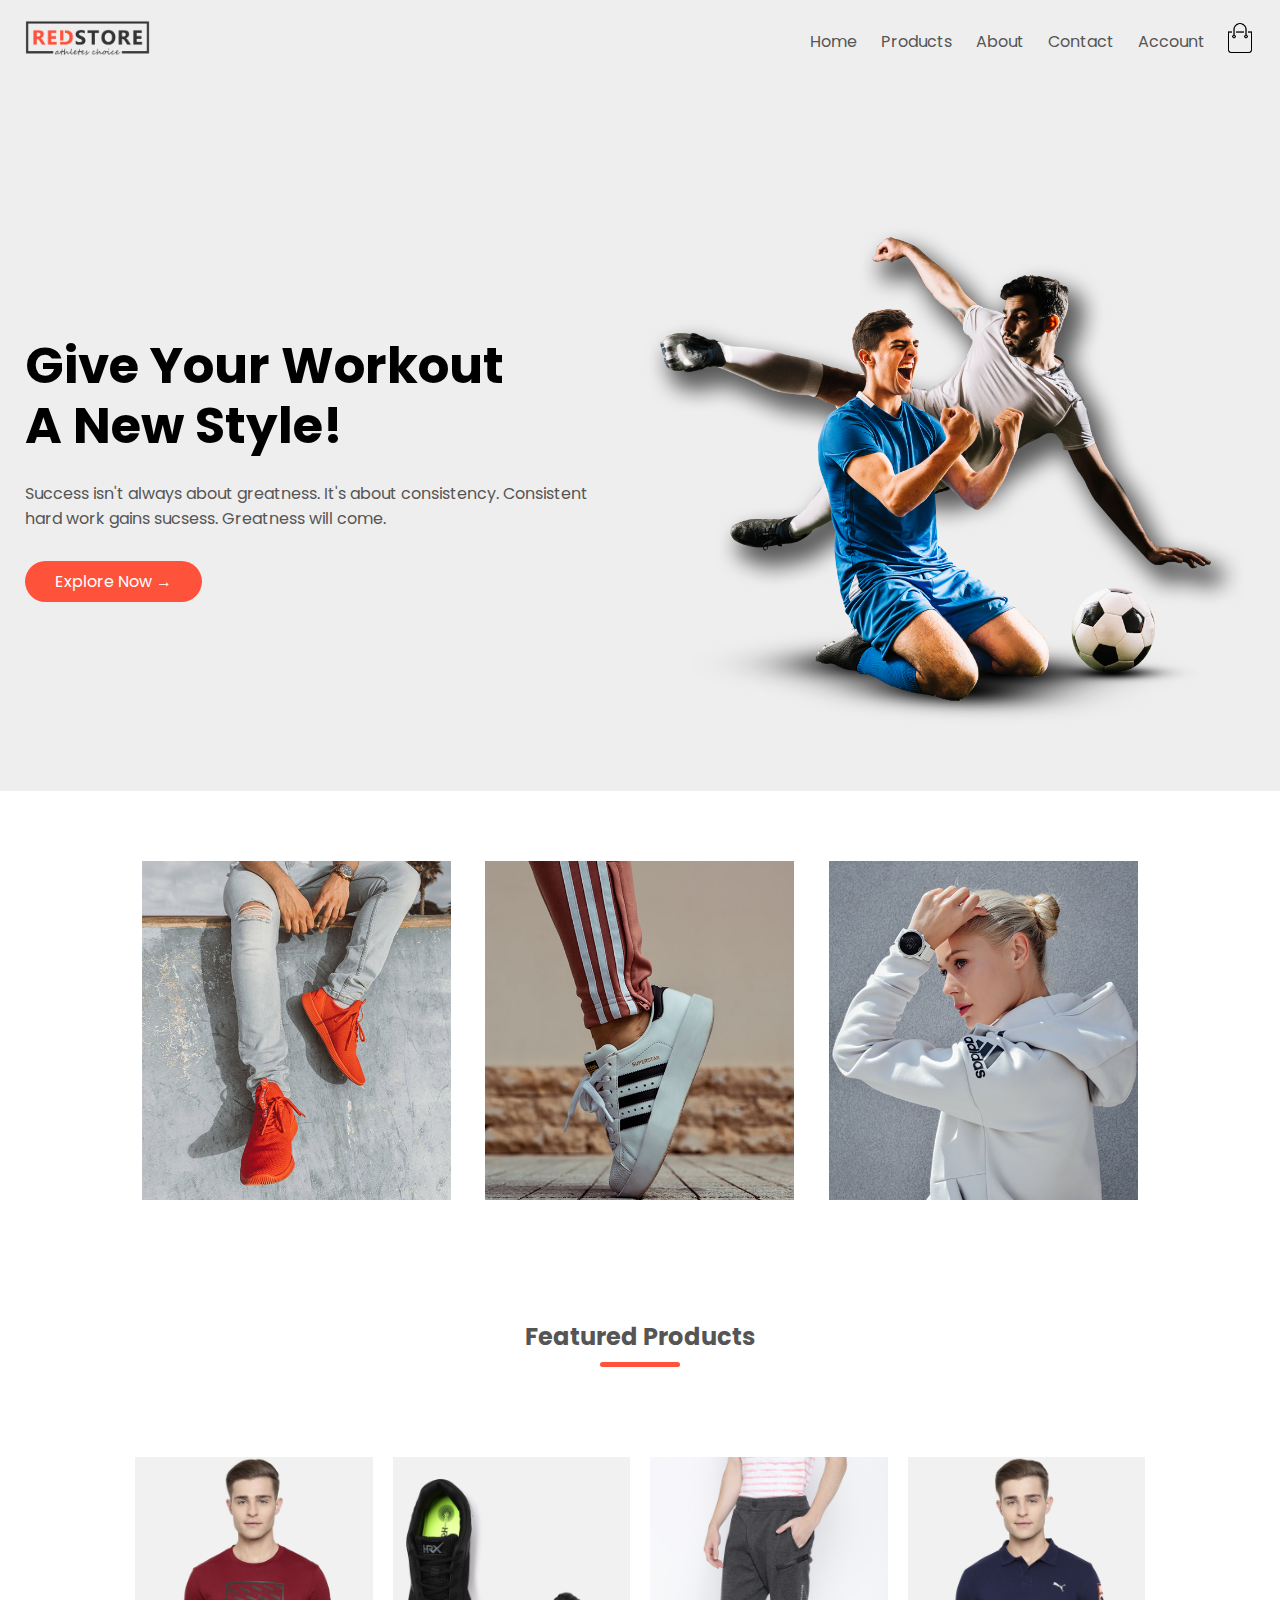
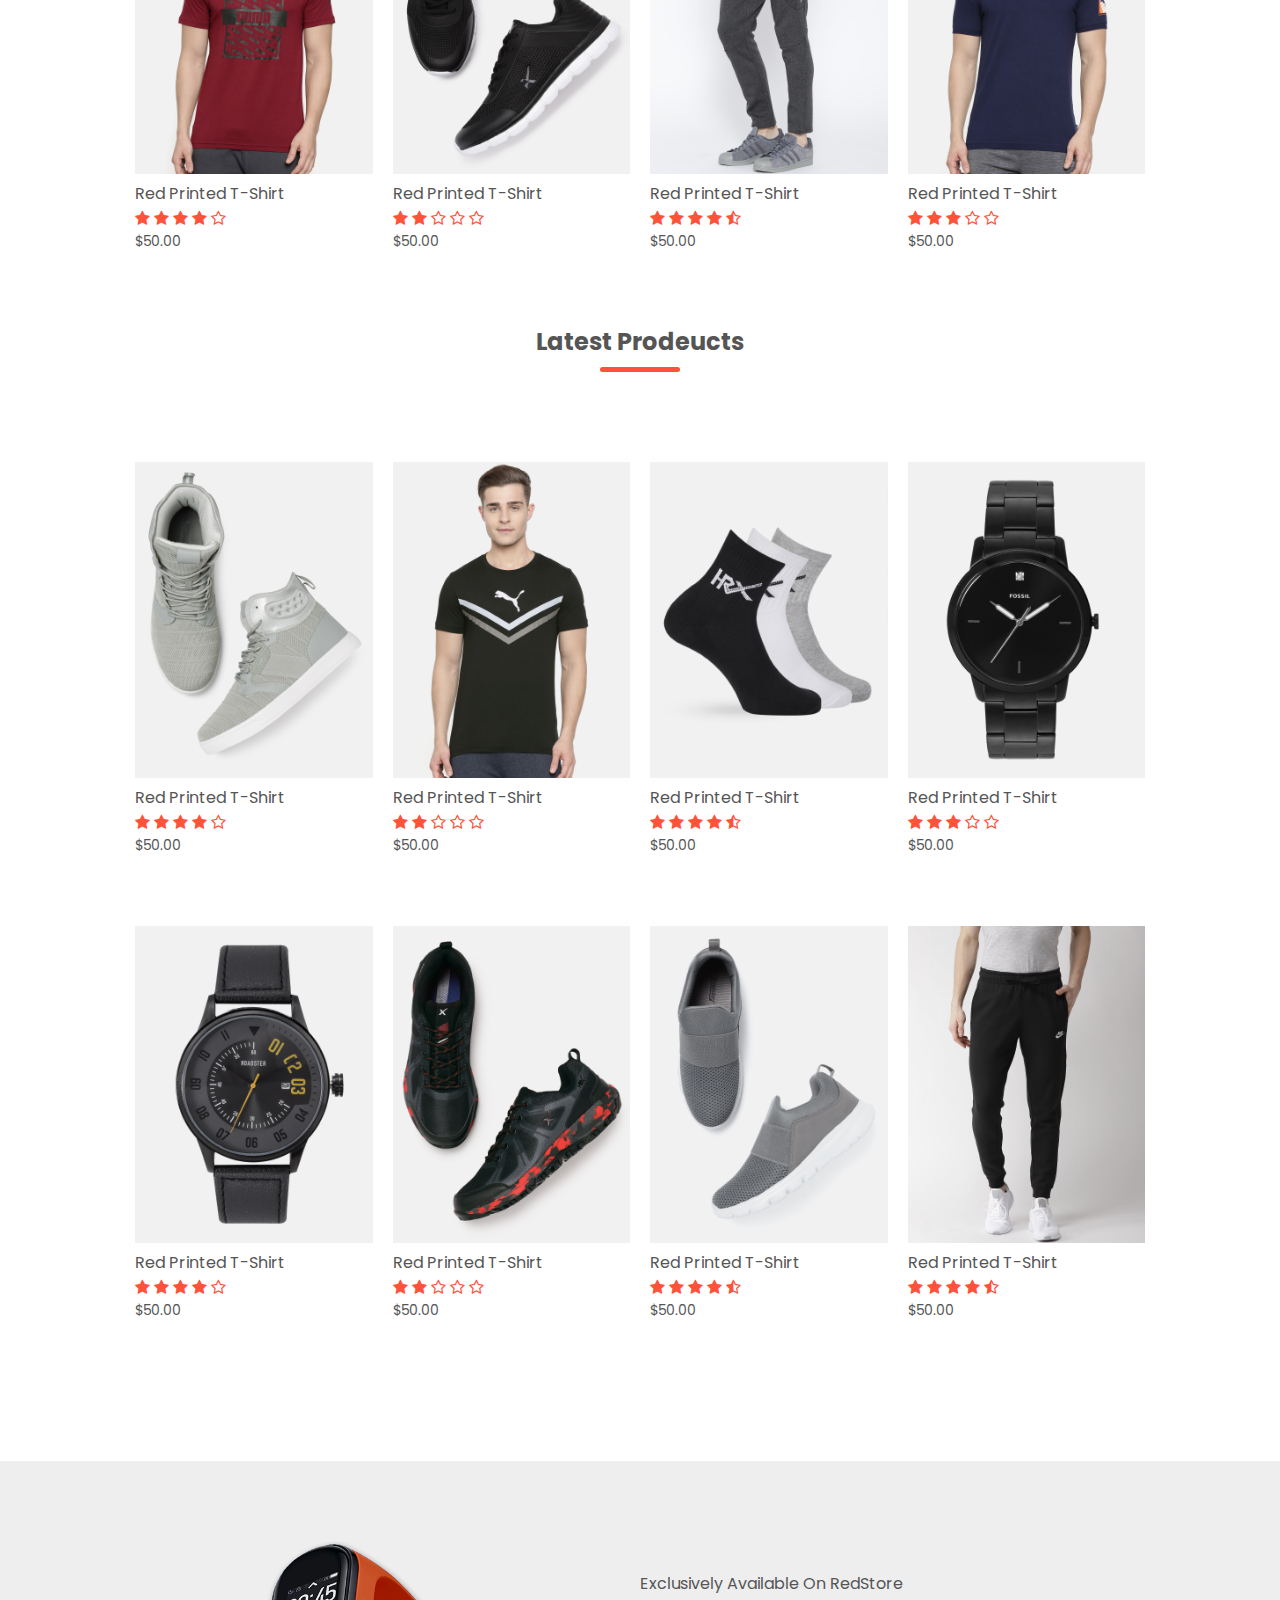
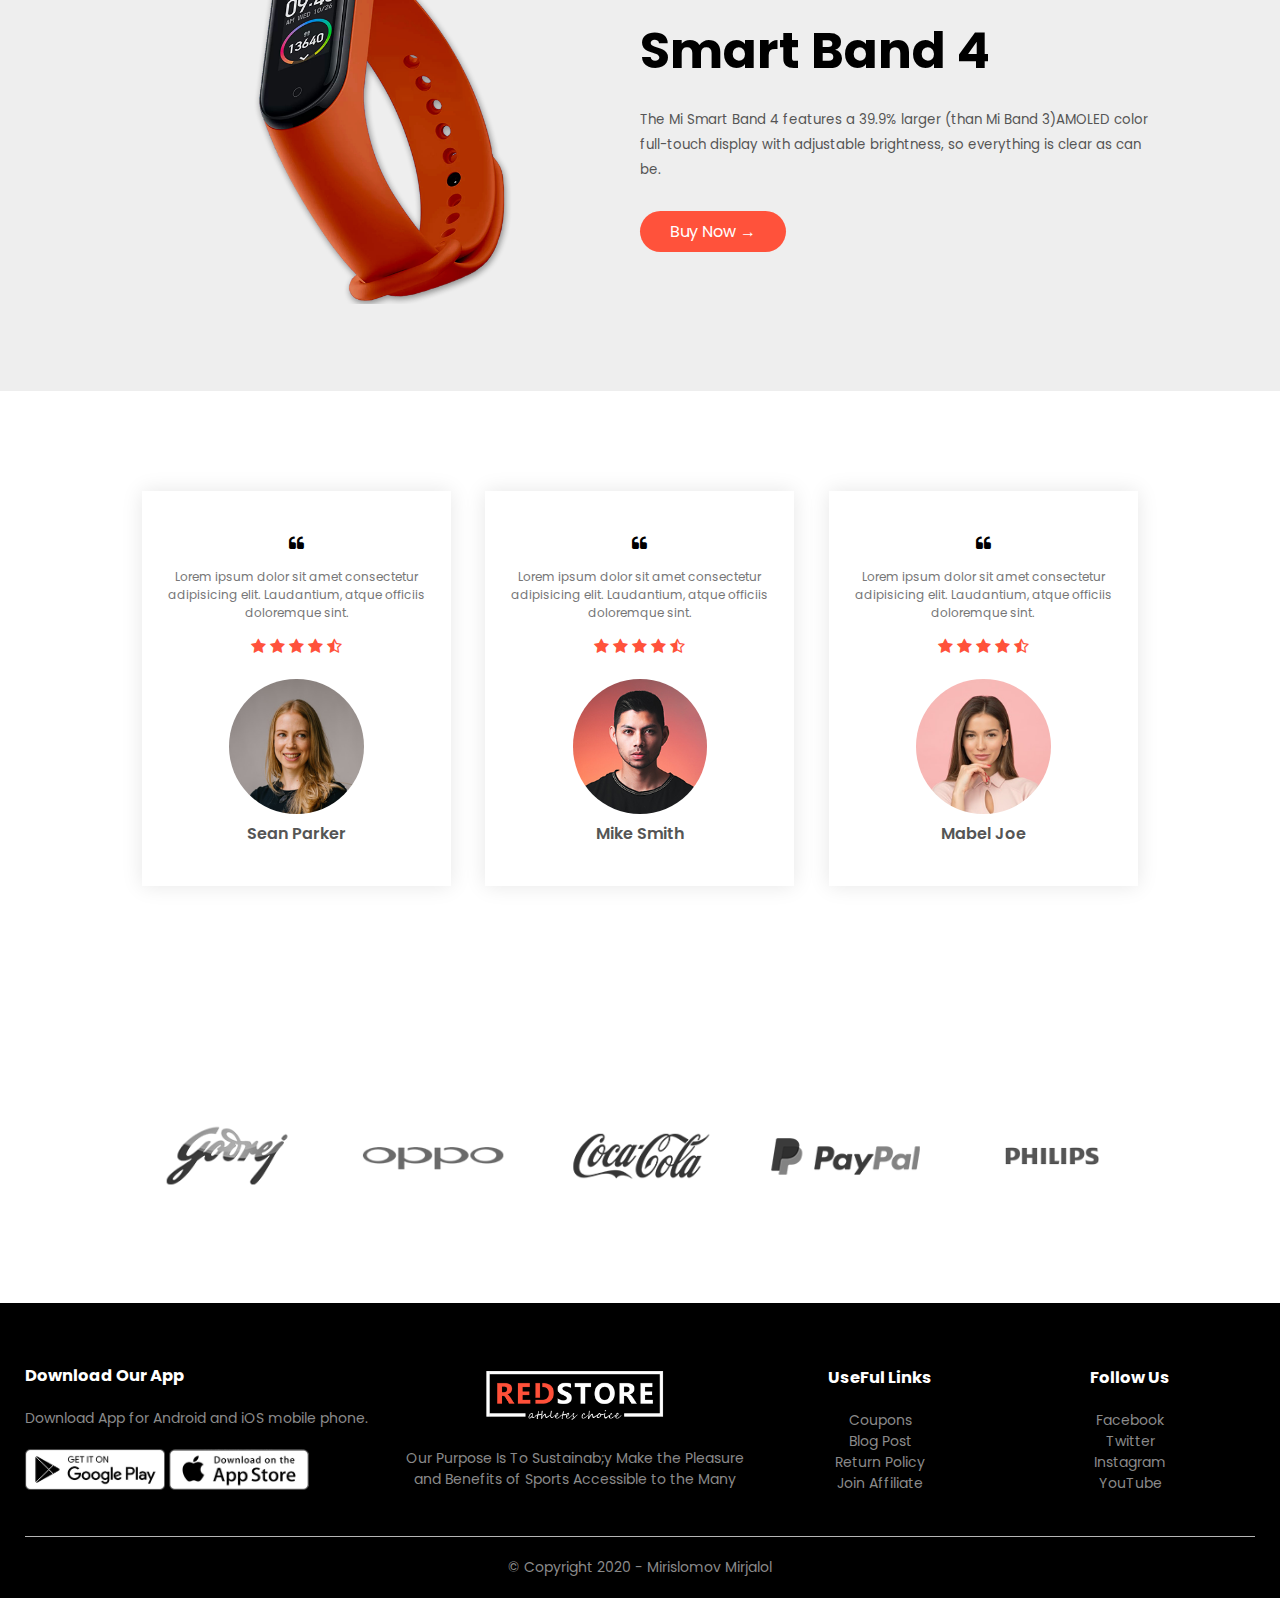
<file: index.html>
<!DOCTYPE html>
<html lang="en">
<head>
    <meta charset="UTF-8">
    <meta name="viewport" content="width=device-width, initial-scale=1.0">
    <title>Redstore | Online shop</title>
    <link href="https://fonts.googleapis.com/css2?family=Poppins:wght@300;400;500;600;700&display=swap" rel="stylesheet">
    <link rel="stylesheet" href="https://stackpath.bootstrapcdn.com/font-awesome/4.7.0/css/font-awesome.min.css">
    <link rel="stylesheet" href="style.css">
</head>
<body>

  <div class="header">
    <div class="container">
        <div class="navbar">
            <div class="logo">
                <a href="./index.html"><img src="./images/logo.png" width="125px"></a>
            </div>
            <nav>
                <ul id="MenuItems">
                    <li><a href="./index.html">Home</a></li>
                    <li><a href="./product.html">Products</a></li>
                    <li><a href="#">About</a></li>
                    <li><a href="#">Contact</a></li>
                    <li><a href="./account.html">Account</a></li>
                </ul>
            </nav>
            <a href="./ cart.html"><img src="./images/cart.png" width="30px" height="30px" alt="" srcset=""></a>
            <img src="./images/menu.png" class="menu-icon" onclick="menutoggle()">
        </div>
        <div class="row">
            <div class="col-2">
                <h1>Give Your Workout <br> A New Style!</h1>
                <p>Success isn't always about greatness. It's about consistency. Consistent <br> hard work gains sucsess.
                    Greatness will come.</p>
                <a href="#" class="btn">Explore Now &#8594;</a>
            </div>
            <div class="col-2">
                <img src="./images/image1.png" alt="" srcset="">
            </div>
        </div>
    </div>
  </div>

 <!-- featured categories -->

  <div class="categories">
      <div class="small-container">
         <div class="row">
          <div class="col-3">
              <img src="./images/category-1.jpg" alt="" srcset="">
          </div>
          <div class="col-3">
              <img src="./images/category-2.jpg" alt="" srcset="">
              </div>
          <div class="col-3">
              <img src="./images/category-3.jpg" alt="" srcset="">
        </div>
      </div>
  </div>      
      </div>
 <!-- featured products -->
    <div class="small-container">
        <h2 class="title">Featured Products</h2>
        <div class="row">
            <div class="col-4">
                <img src="./images/product-1.jpg" alt="" srcset="">
                <h4>Red Printed T-Shirt</h4>
                <div class="rating">
                    <i class="fa fa-star"></i>
                    <i class="fa fa-star"></i>
                    <i class="fa fa-star"></i>
                    <i class="fa fa-star"></i>
                    <i class="fa fa-star-o"></i>
                </div>
                <p>$50.00</p>
            </div>
            <div class="col-4">
                <img src="./images/product-2.jpg" alt="" srcset="">
                <h4>Red Printed T-Shirt</h4>
                <div class="rating">
                    <i class="fa fa-star"></i>
                    <i class="fa fa-star"></i>
                    <i class="fa fa-star-o"></i>
                    <i class="fa fa-star-o"></i>
                    <i class="fa fa-star-o"></i>
                </div>
                <p>$50.00</p>
            </div>
            <div class="col-4">
                <img src="./images/product-3.jpg" alt="" srcset="">
                <h4>Red Printed T-Shirt</h4>
                <div class="rating">
                    <i class="fa fa-star"></i>
                    <i class="fa fa-star"></i>
                    <i class="fa fa-star"></i>
                    <i class="fa fa-star"></i>
                    <i class="fa fa-star-half-o"></i>
                </div>
                <p>$50.00</p>
            </div>
            <div class="col-4">
                <img src="./images/product-4.jpg" alt="" srcset="">
                <h4>Red Printed T-Shirt</h4>
                <div class="rating">
                    <i class="fa fa-star"></i>
                    <i class="fa fa-star"></i>
                    <i class="fa fa-star"></i>
                    <i class="fa fa-star-o"></i>
                    <i class="fa fa-star-o"></i>
                </div>
                <p>$50.00</p>
            </div>
        </div>
        <h2 class="title">Latest Prodeucts</h2>
        <div class="row">
            <div class="col-4">
                <img src="./images/product-5.jpg" alt="" srcset="">
                <h4>Red Printed T-Shirt</h4>
                <div class="rating">
                    <i class="fa fa-star"></i>
                    <i class="fa fa-star"></i>
                    <i class="fa fa-star"></i>
                    <i class="fa fa-star"></i>
                    <i class="fa fa-star-o"></i>
                </div>
                <p>$50.00</p>
            </div>
            <div class="col-4">
                <img src="./images/product-6.jpg" alt="" srcset="">
                <h4>Red Printed T-Shirt</h4>
                <div class="rating">
                    <i class="fa fa-star"></i>
                    <i class="fa fa-star"></i>
                    <i class="fa fa-star-o"></i>
                    <i class="fa fa-star-o"></i>
                    <i class="fa fa-star-o"></i>
                </div>
                <p>$50.00</p>
            </div>
            <div class="col-4">
                <img src="./images/product-7.jpg" alt="" srcset="">
                <h4>Red Printed T-Shirt</h4>
                <div class="rating">
                    <i class="fa fa-star"></i>
                    <i class="fa fa-star"></i>
                    <i class="fa fa-star"></i>
                    <i class="fa fa-star"></i>
                    <i class="fa fa-star-half-o"></i>
                </div>
                <p>$50.00</p>
            </div>
            <div class="col-4">
                <img src="./images/product-8.jpg" alt="" srcset="">
                <h4>Red Printed T-Shirt</h4>
                <div class="rating">
                    <i class="fa fa-star"></i>
                    <i class="fa fa-star"></i>
                    <i class="fa fa-star"></i>
                    <i class="fa fa-star-o"></i>
                    <i class="fa fa-star-o"></i>
                </div>
                <p>$50.00</p>
            </div>
        </div>
        <div class="row">
            <div class="col-4">
                <img src="./images/product-9.jpg" alt="" srcset="">
                <h4>Red Printed T-Shirt</h4>
                <div class="rating">
                    <i class="fa fa-star"></i>
                    <i class="fa fa-star"></i>
                    <i class="fa fa-star"></i>
                    <i class="fa fa-star"></i>
                    <i class="fa fa-star-o"></i>
                </div>
                <p>$50.00</p>
            </div>
            <div class="col-4">
                <img src="./images/product-10.jpg" alt="" srcset="">
                <h4>Red Printed T-Shirt</h4>
                <div class="rating">
                    <i class="fa fa-star"></i>
                    <i class="fa fa-star"></i>
                    <i class="fa fa-star-o"></i>
                    <i class="fa fa-star-o"></i>
                    <i class="fa fa-star-o"></i>
                </div>
                <p>$50.00</p>
            </div>
            <div class="col-4">
                <img src="./images/product-11.jpg" alt="" srcset="">
                <h4>Red Printed T-Shirt</h4>
                <div class="rating">
                    <i class="fa fa-star"></i>
                    <i class="fa fa-star"></i>
                    <i class="fa fa-star"></i>
                    <i class="fa fa-star"></i>
                    <i class="fa fa-star-half-o"></i>
                </div>
                <p>$50.00</p>
            </div>
            <div class="col-4">
                <img src="./images/product-12.jpg" alt="" srcset="">
                <h4>Red Printed T-Shirt</h4>
                <div class="rating">
                    <i class="fa fa-star"></i>
                    <i class="fa fa-star"></i>
                    <i class="fa fa-star"></i>
                    <i class="fa fa-star"></i>
                    <i class="fa fa-star-half-o"></i>
                </div>
                <p>$50.00</p>
            </div>
        </div>
    </div>
    <!-- offer -->
    <div class="offer">
        <div class="small-container">
            <div class="row">
                <div class="col-2">
                   <img class="offer-img" src="./images/exclusive.png" alt="" srcset=""> 
                </div>
                <div class="col-2">
                    <p>Exclusively Available On RedStore</p>
                    <h1>Smart Band 4</h1>
                    <small>
                        The Mi Smart Band 4 features a 39.9% larger (than Mi Band 3)AMOLED color full-touch display with adjustable brightness, so everything is clear as can be.
                    </small>
                    <br>
                    <a class="btn" href="#">Buy Now &#8594;</a>
                </div>
            </div>
        </div>
    </div>

    <!-- testimonial -->

    <div class="testimonial">
        <div class="small-container">
            <div class="row">
                <div class="col-3">
                    <i class="fa fa-quote-left"></i>
                    <p>Lorem ipsum dolor sit amet consectetur adipisicing elit. Laudantium,  atque officiis doloremque sint.</p>
                    <div class="rating">
                        <i class="fa fa-star"></i>
                        <i class="fa fa-star"></i>
                        <i class="fa fa-star"></i>
                        <i class="fa fa-star"></i>
                        <i class="fa fa-star-half-o"></i>
                    </div>
                    <img src="./images/user-1.png" alt="" srcset="">
                    <h3>Sean Parker</h3>
                </div>
                <div class="col-3">
                    <i class="fa fa-quote-left"></i>
                    <p>Lorem ipsum dolor sit amet consectetur adipisicing elit. Laudantium,  atque officiis doloremque sint.</p>
                    <div class="rating">
                        <i class="fa fa-star"></i>
                        <i class="fa fa-star"></i>
                        <i class="fa fa-star"></i>
                        <i class="fa fa-star"></i>
                        <i class="fa fa-star-half-o"></i>
                    </div>
                    <img src="./images/user-2.png" alt="" srcset="">
                    <h3>Mike Smith</h3>
                </div>
                <div class="col-3">
                    <i class="fa fa-quote-left"></i>
                    <p>Lorem ipsum dolor sit amet consectetur adipisicing elit. Laudantium,  atque officiis doloremque sint.</p>
                    <div class="rating">
                        <i class="fa fa-star"></i>
                        <i class="fa fa-star"></i>
                        <i class="fa fa-star"></i>
                        <i class="fa fa-star"></i>
                        <i class="fa fa-star-half-o"></i>
                    </div>
                    <img src="./images/user-3.png" alt="" srcset="">
                    <h3>Mabel Joe</h3>
                </div>
            </div>
        </div>
    </div>

    <!-- brands -->

    <div class="brands">
        <div class="small-container">
            <div class="row">
                <div class="col-5">
                    <img src="./images/logo-godrej.png">
                </div>
                <div class="col-5">
                    <img src="./images/logo-oppo.png">
                </div>
                <div class="col-5">
                    <img src="./images/logo-coca-cola.png">
                </div>
                <div class="col-5">
                    <img src="./images/logo-paypal.png">
                </div>
                <div class="col-5">
                    <img src="./images/logo-philips.png">
                </div>
            </div>
        </div>
    </div>

    <!-- footer -->

    <div class="footer">
        <div class="container">
            <div class="row">
                <div class="footer-col-1">
                    <h3>Download Our App</h3>
                    <p>Download App for Android and iOS mobile phone.</p>
                    <div class="app-logo">
                        <img src="./images/play-store.png" alt="" srcset="">
                        <img src="./images/app-store.png" alt="" srcset="">
                    </div>
                </div>
                <div class="footer-col-2">
                    <img src="./images/logo-white.png" alt="" srcset="">
                    <p>Our Purpose Is To Sustainab;y Make the Pleasure and Benefits of Sports Accessible to the Many</p>
                </div>
                <div class="footer-col-3">
                    <h3>UseFul Links</h3>
                    <ul>
                        <li>Coupons</li>
                        <li>Blog Post</li>
                        <li>Return Policy</li>
                        <li>Join Affiliate</li>
                    </ul>
                </div>
                <div class="footer-col-4">
                    <h3>Follow Us</h3>
                    <ul>
                        <li>Facebook</li>
                        <li>Twitter</li>
                        <li>Instagram</li>
                        <li>YouTube</li>
                    </ul>
                </div>
            </div>
            <hr> 
            <p class="copyright">© Copyright 2020 - Mirislomov Mirjalol</p>
        </div>
    </div>





    
    <script src="script.js" type="text/javascript"></script>
</body>
</html>
</file>
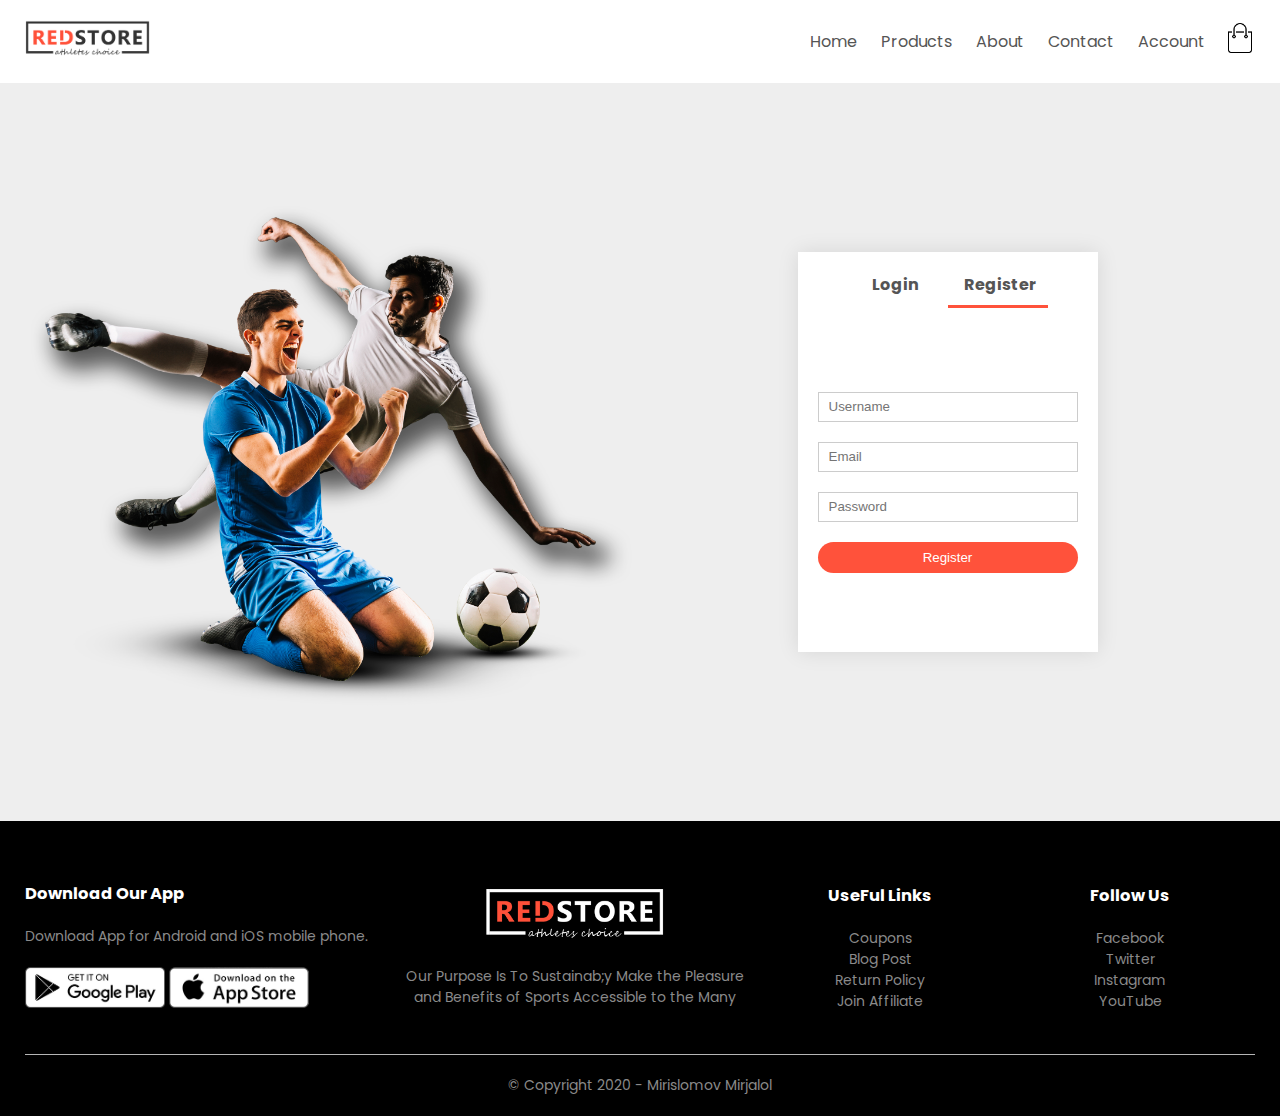
<file: account.html>
<!DOCTYPE html>
<html lang="en">

<head>
    <meta charset="UTF-8">
    <meta name="viewport" content="width=device-width, initial-scale=1.0">
    <title>Acoount | RedStore</title>
    <link href="https://fonts.googleapis.com/css2?family=Poppins:wght@300;400;500;600;700&display=swap"
        rel="stylesheet">
    <link rel="stylesheet" href="https://stackpath.bootstrapcdn.com/font-awesome/4.7.0/css/font-awesome.min.css">
    <link rel="stylesheet" href="style.css">
</head>

<body>


    <div class="container">
        <div class="navbar">
            <div class="logo">
                <a href="./index.html"><img src="./images/logo.png" width="125px"></a>
            </div>
            <nav>
                <ul id="MenuItems">
                    <li><a href="./index.html">Home</a></li>
                    <li><a href="./product.html">Products</a></li>
                    <li><a href="#">About</a></li>
                    <li><a href="#">Contact</a></li>
                    <li><a href="./account.html">Account</a></li>
                </ul>
            </nav>
            <a href="./ cart.html"><img src="./images/cart.png" width="30px" height="30px" alt="" srcset=""></a>
            <img src="./images/menu.png" class="menu-icon" onclick="menutoggle()">
        </div>
    </div>


    <!-- account-page -->


    <div class="account-page">
        <div class="container">
            <div class="row">
                <div class="col-2">
                    <img src="./images/image1.png" width="100%" alt="" srcset="">
                </div>
                <div class="col-2">
                    <div class="form-container">
                        <div class="dorm-btn">
                            <span onclick="login()">Login</span>
                            <span onclick="register()">Register</span>
                            <hr id="Indicator">
                        </div>
                        <form id="LoginForm" action="">
                            <input type="text" placeholder="Username">
                            <input type="password" placeholder="Password">
                            <button type="submit" class="btn">Login</button>
                            <a href="">Forgot password</a>
                        </form>
                        <form id="RegForm" action="">
                            <input type="text" placeholder="Username">
                            <input type="email" placeholder="Email">
                            <input type="password" placeholder="Password">
                            <button type="submit" class="btn">Register</button>
                        </form>
                    </div>
                </div>
            </div>
        </div>
    </div>


    <!-- footer -->

    <div class="footer">
        <div class="container">
            <div class="row">
                <div class="footer-col-1">
                    <h3>Download Our App</h3>
                    <p>Download App for Android and iOS mobile phone.</p>
                    <div class="app-logo">
                        <img src="./images/play-store.png" alt="" srcset="">
                        <img src="./images/app-store.png" alt="" srcset="">
                    </div>
                </div>
                <div class="footer-col-2">
                    <img src="./images/logo-white.png" alt="" srcset="">
                    <p>Our Purpose Is To Sustainab;y Make the Pleasure and Benefits of Sports Accessible to the Many</p>
                </div>
                <div class="footer-col-3">
                    <h3>UseFul Links</h3>
                    <ul>
                        <li>Coupons</li>
                        <li>Blog Post</li>
                        <li>Return Policy</li>
                        <li>Join Affiliate</li>
                    </ul>
                </div>
                <div class="footer-col-4">
                    <h3>Follow Us</h3>
                    <ul>
                        <li>Facebook</li>
                        <li>Twitter</li>
                        <li>Instagram</li>
                        <li>YouTube</li>
                    </ul>
                </div>
            </div>
            <hr>
            <p class="copyright">© Copyright 2020 - Mirislomov Mirjalol</p>
        </div>
    </div>


    <script src="script.js" type="text/javascript"></script>
</body>

</html>
</file>
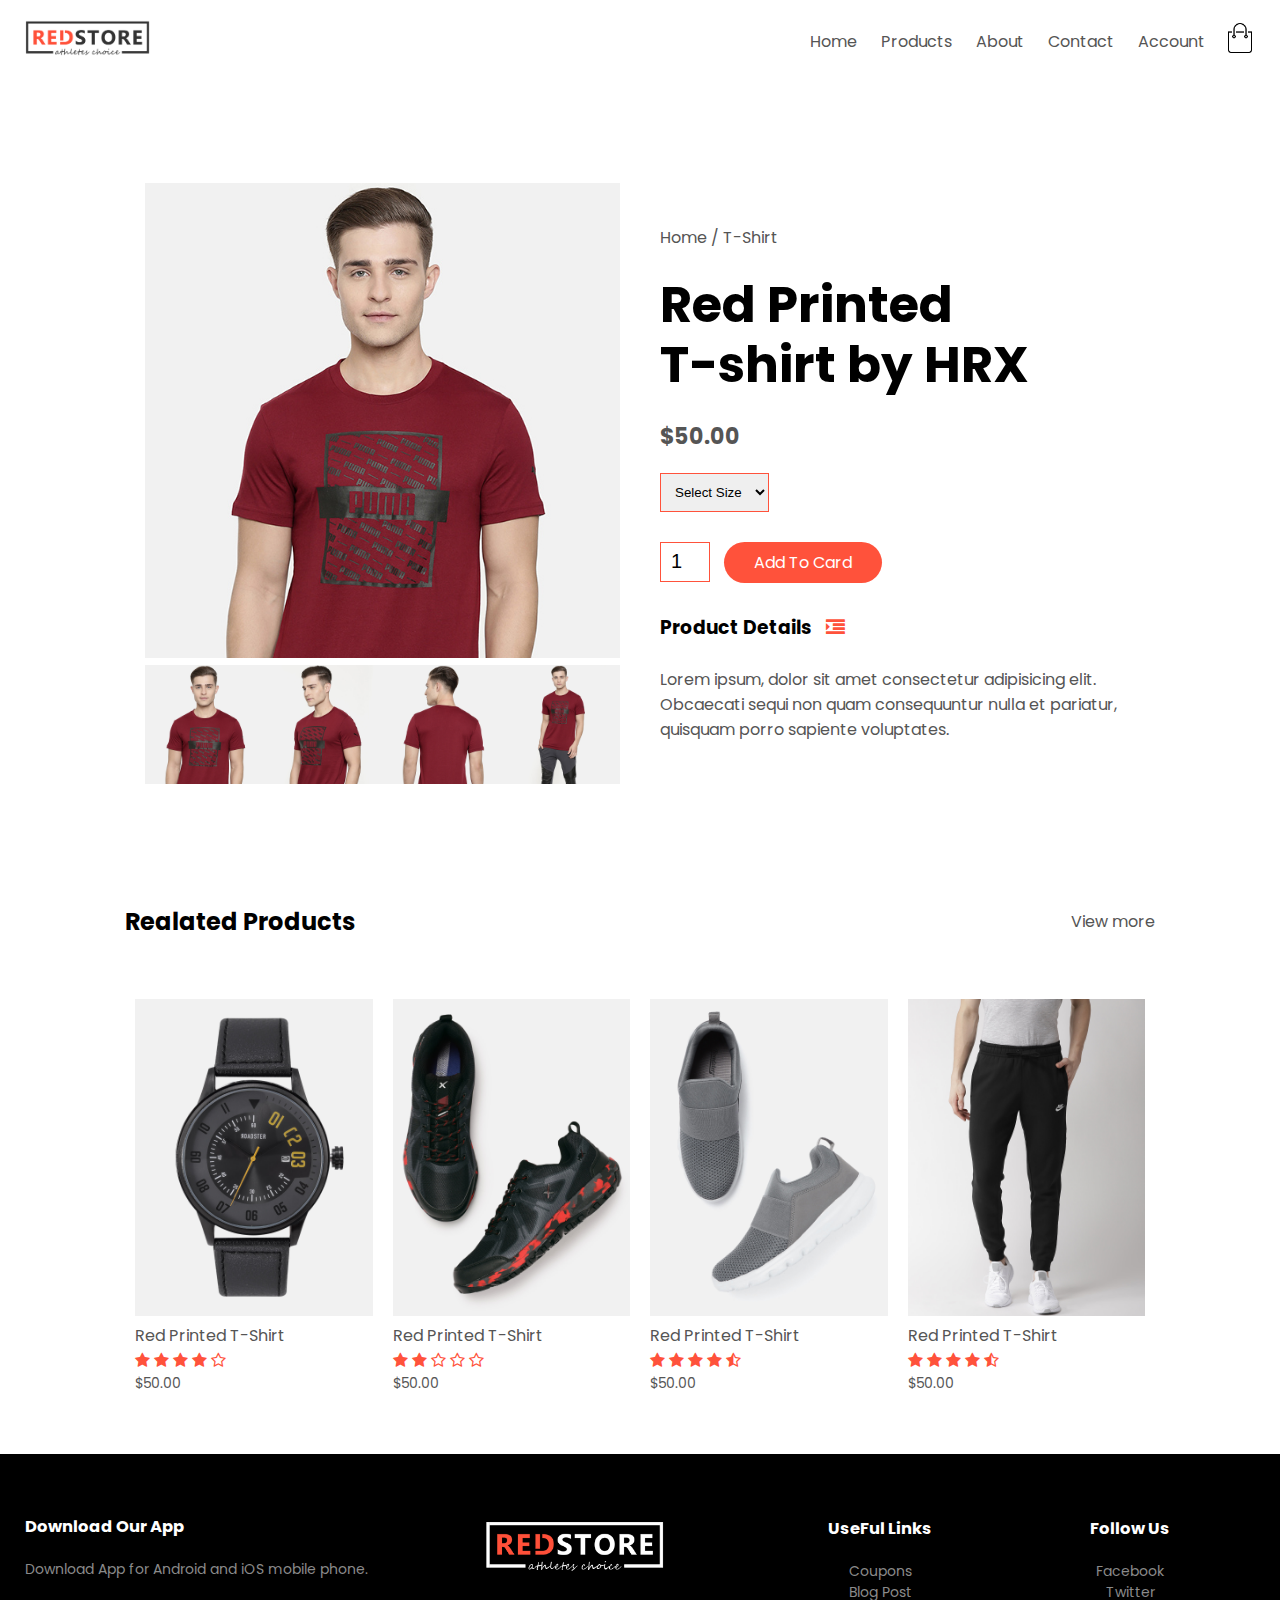
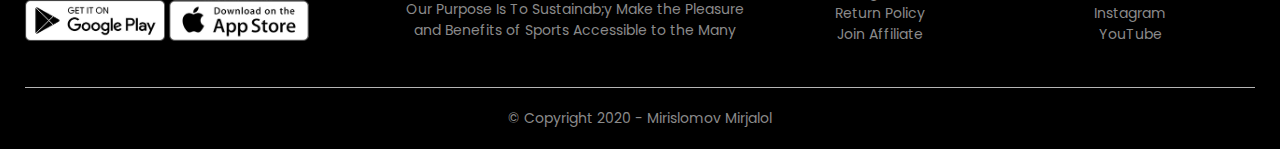
<file: product-details.html>
<!DOCTYPE html>
<html lang="en">

<head>
    <meta charset="UTF-8">
    <meta name="viewport" content="width=device-width, initial-scale=1.0">
    <title>Product-details | RedStore</title>
    <link href="https://fonts.googleapis.com/css2?family=Poppins:wght@300;400;500;600;700&display=swap"
        rel="stylesheet">
    <link rel="stylesheet" href="https://stackpath.bootstrapcdn.com/font-awesome/4.7.0/css/font-awesome.min.css">
    <link rel="stylesheet" href="style.css">
</head>

<body>


    <div class="container">
        <div class="navbar">
            <div class="logo">
                <a href="./index.html"><img src="./images/logo.png" width="125px"></a>
            </div>
            <nav>
                <ul id="MenuItems">
                    <li><a href="./index.html">Home</a></li>
                    <li><a href="./product.html">Products</a></li>
                    <li><a href="#">About</a></li>
                    <li><a href="#">Contact</a></li>
                    <li><a href="./account.html">Account</a></li>
                </ul>
            </nav>
            <a href="./ cart.html"><img src="./images/cart.png" width="30px" height="30px" alt="" srcset=""></a>
            <img src="./images/menu.png" class="menu-icon" onclick="menutoggle()">
        </div>
    </div>
    <!-- single productdetails -->

    <div class="small-container single-product">
        <div class="row">
            <div class="col-2">
                <img src="./images/gallery-1.jpg" width="100%" alt="" srcset="" id="ProcudtImg">
                <div class="small-img-row">
                    <div class="small-img-row">
                        <img src="./images/gallery-1.jpg" width="100%" class="small-img" alt="" srcset="">
                    </div>
                    <div class="small-img-row">
                        <img src="./images/gallery-2.jpg" width="100%" class="small-img" alt="" srcset="">
                    </div>
                    <div class="small-img-row">
                        <img src="./images/gallery-3.jpg" width="100%" class="small-img" alt="" srcset="">
                    </div>
                    <div class="small-img-row">
                        <img src="./images/gallery-4.jpg" width="100%" class="small-img" alt="" srcset="">
                    </div>
                </div>
            </div>
            <div class="col-2">
                <p>Home / T-Shirt</p>
                <h1>Red Printed <br> T-shirt by HRX</h1>
                <h4>$50.00</h4>
                <select>
                    <option value="">
                        Select Size
                    </option>
                    <option value="">
                        XXL
                    </option>
                    <option value="">
                        XL
                    </option>
                    <option value="">
                        Large
                    </option>
                    <option value="">
                        Medium
                    </option>
                    <option value="">
                        Small
                    </option>
                </select>
                <input type="number" value="1">
                <a href="#" class="btn"> Add To Card</a>
                <h3>Product Details <i class="fa fa-indent"></i></h3>
                <br>
                <p>
                    Lorem ipsum, dolor sit amet consectetur adipisicing elit. Obcaecati sequi non quam consequuntur
                    nulla et pariatur, quisquam porro sapiente voluptates.
                </p>
            </div>
        </div>
    </div>

    <!-- title -->
    <div class="small-container">
        <div class="row row-2">
            <h2>
                Realated Products
            </h2>
            <p>
                View more
            </p>
        </div>
    </div>
    <!-- products -->
    <div class="small-container">

        <div class="row">
            <div class="col-4">
                <img src="./images/product-9.jpg" alt="" srcset="">
                <h4>Red Printed T-Shirt</h4>
                <div class="rating">
                    <i class="fa fa-star"></i>
                    <i class="fa fa-star"></i>
                    <i class="fa fa-star"></i>
                    <i class="fa fa-star"></i>
                    <i class="fa fa-star-o"></i>
                </div>
                <p>$50.00</p>
            </div>
            <div class="col-4">
                <img src="./images/product-10.jpg" alt="" srcset="">
                <h4>Red Printed T-Shirt</h4>
                <div class="rating">
                    <i class="fa fa-star"></i>
                    <i class="fa fa-star"></i>
                    <i class="fa fa-star-o"></i>
                    <i class="fa fa-star-o"></i>
                    <i class="fa fa-star-o"></i>
                </div>
                <p>$50.00</p>
            </div>
            <div class="col-4">
                <img src="./images/product-11.jpg" alt="" srcset="">
                <h4>Red Printed T-Shirt</h4>
                <div class="rating">
                    <i class="fa fa-star"></i>
                    <i class="fa fa-star"></i>
                    <i class="fa fa-star"></i>
                    <i class="fa fa-star"></i>
                    <i class="fa fa-star-half-o"></i>
                </div>
                <p>$50.00</p>
            </div>
            <div class="col-4">
                <img src="./images/product-12.jpg" alt="" srcset="">
                <h4>Red Printed T-Shirt</h4>
                <div class="rating">
                    <i class="fa fa-star"></i>
                    <i class="fa fa-star"></i>
                    <i class="fa fa-star"></i>
                    <i class="fa fa-star"></i>
                    <i class="fa fa-star-half-o"></i>
                </div>
                <p>$50.00</p>
            </div>
        </div>
    </div>

    <!-- footer -->

    <div class="footer">
        <div class="container">
            <div class="row">
                <div class="footer-col-1">
                    <h3>Download Our App</h3>
                    <p>Download App for Android and iOS mobile phone.</p>
                    <div class="app-logo">
                        <img src="./images/play-store.png" alt="" srcset="">
                        <img src="./images/app-store.png" alt="" srcset="">
                    </div>
                </div>
                <div class="footer-col-2">
                    <img src="./images/logo-white.png" alt="" srcset="">
                    <p>Our Purpose Is To Sustainab;y Make the Pleasure and Benefits of Sports Accessible to the Many</p>
                </div>
                <div class="footer-col-3">
                    <h3>UseFul Links</h3>
                    <ul>
                        <li>Coupons</li>
                        <li>Blog Post</li>
                        <li>Return Policy</li>
                        <li>Join Affiliate</li>
                    </ul>
                </div>
                <div class="footer-col-4">
                    <h3>Follow Us</h3>
                    <ul>
                        <li>Facebook</li>
                        <li>Twitter</li>
                        <li>Instagram</li>
                        <li>YouTube</li>
                    </ul>
                </div>
            </div>
            <hr>
            <p class="copyright">© Copyright 2020 - Mirislomov Mirjalol</p>
        </div>
    </div>


    <script src="script.js" type="text/javascript"></script>
</body>

</html>
</file>
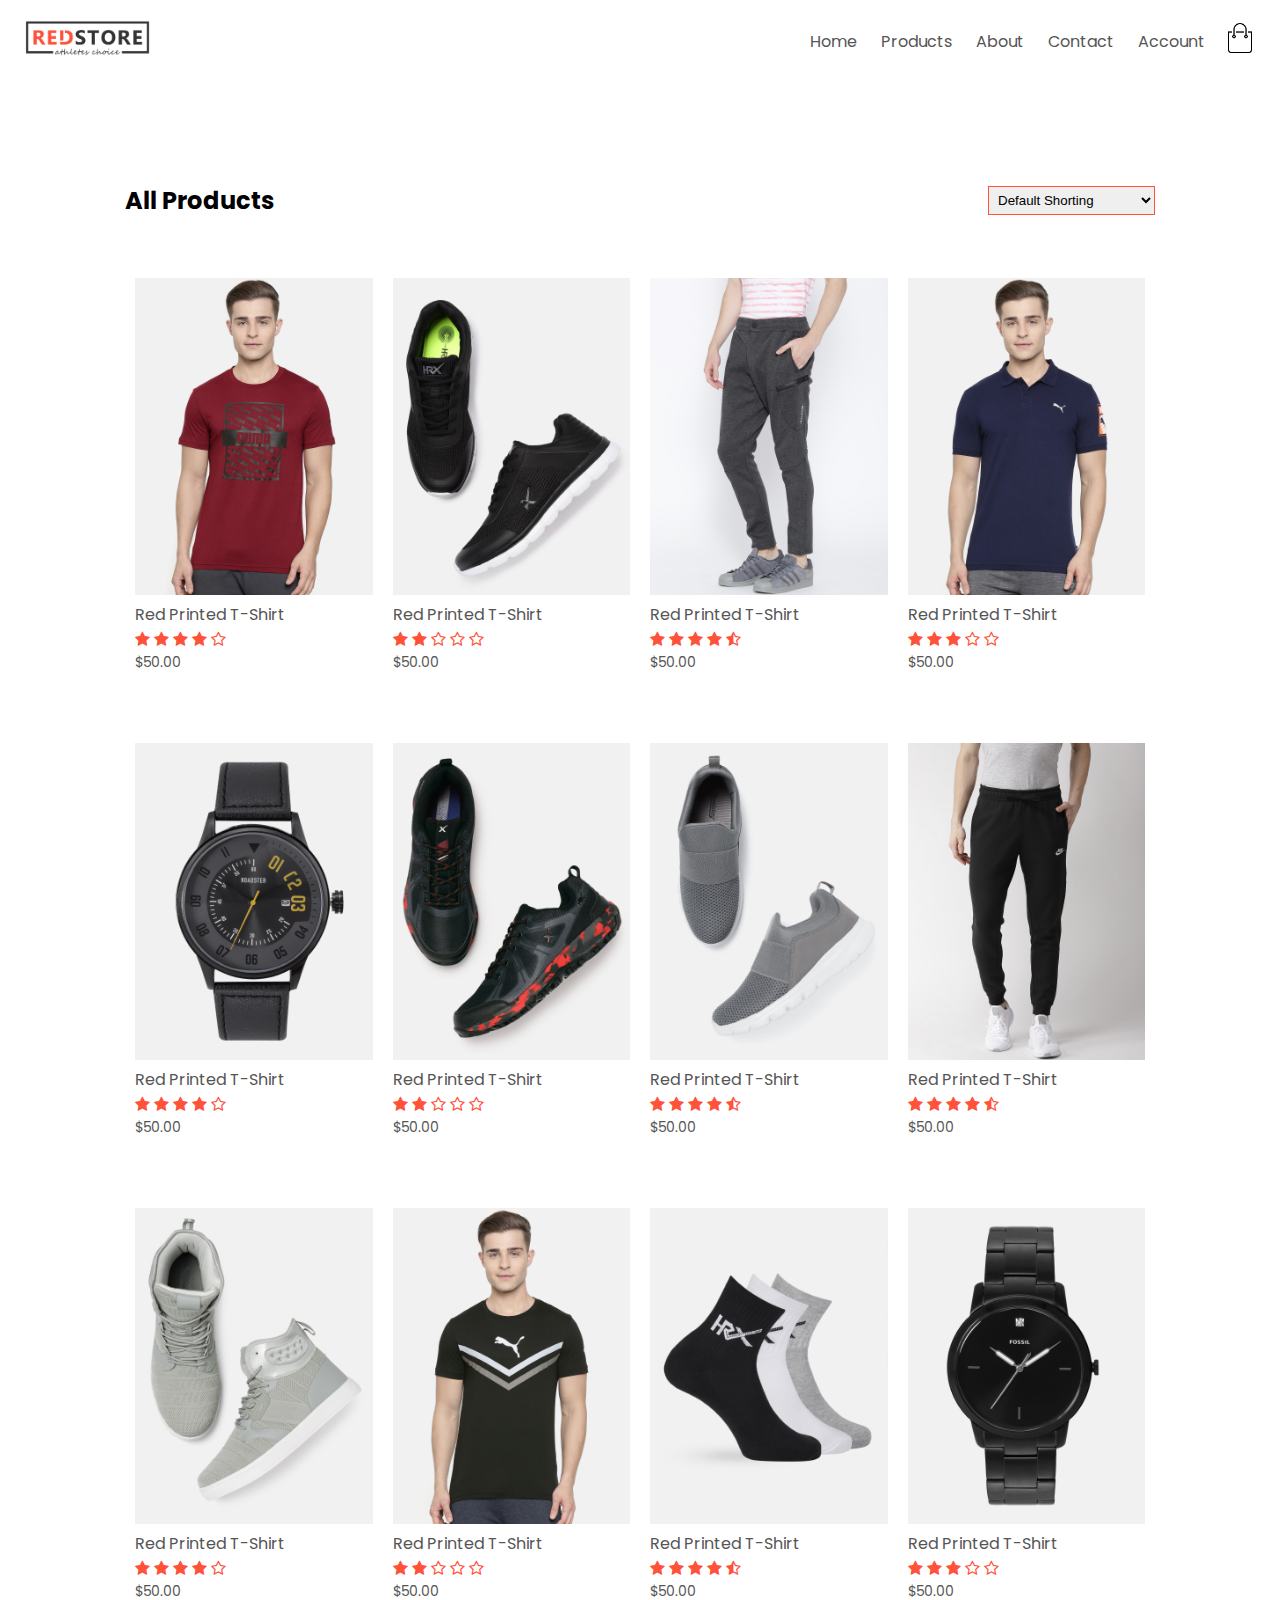
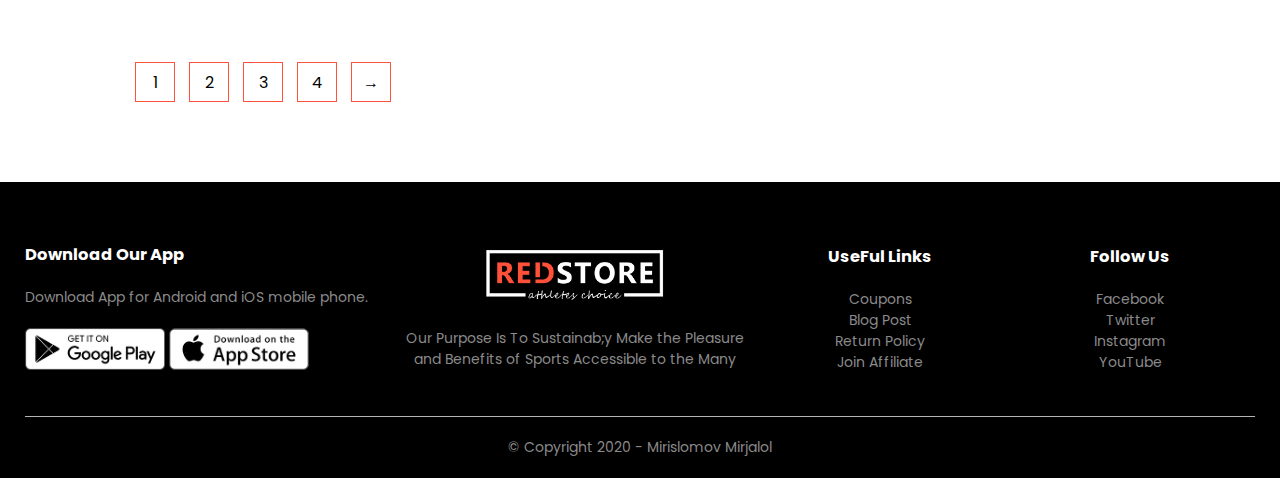
<file: product.html>
<!DOCTYPE html>
<html lang="en">

<head>
    <meta charset="UTF-8">
    <meta name="viewport" content="width=device-width, initial-scale=1.0">
    <title>All Products | RedStore</title>
    <link href="https://fonts.googleapis.com/css2?family=Poppins:wght@300;400;500;600;700&display=swap"
        rel="stylesheet">
    <link rel="stylesheet" href="https://stackpath.bootstrapcdn.com/font-awesome/4.7.0/css/font-awesome.min.css">
    <link rel="stylesheet" href="style.css">
</head>

<body>


    <div class="container">
        <div class="navbar">
            <div class="logo">
                <a href="./index.html"><img src="./images/logo.png" width="125px"></a>
            </div>
            <nav>
                <ul id="MenuItems">
                    <li><a href="./index.html">Home</a></li>
                    <li><a href="./product.html">Products</a></li>
                    <li><a href="#">About</a></li>
                    <li><a href="#">Contact</a></li>
                    <li><a href="./account.html">Account</a></li>
                </ul>
            </nav>
            <a href="./ cart.html"><img src="./images/cart.png" width="30px" height="30px" alt="" srcset=""></a>
            <img src="./images/menu.png" class="menu-icon" onclick="menutoggle()">
        </div>
    </div>


    <div class="small-container">
        <div class="row row-2">
            <h2>All Products</h2>
            <select name="" id="">
                <option value="">Default Shorting</option>
                <option value="">Short by price</option>
                <option value="">Short by popularity</option>
                <option value="">Short by rating/option>
                <option value="">Short by sale</option>
            </select>
        </div>
        <div class="row">
            <div class="col-4">
                <img src="./images/product-1.jpg" alt="" srcset="">
                <h4>Red Printed T-Shirt</h4>
                <div class="rating">
                    <i class="fa fa-star"></i>
                    <i class="fa fa-star"></i>
                    <i class="fa fa-star"></i>
                    <i class="fa fa-star"></i>
                    <i class="fa fa-star-o"></i>
                </div>
                <p>$50.00</p>
            </div>
            <div class="col-4">
                <img src="./images/product-2.jpg" alt="" srcset="">
                <h4>Red Printed T-Shirt</h4>
                <div class="rating">
                    <i class="fa fa-star"></i>
                    <i class="fa fa-star"></i>
                    <i class="fa fa-star-o"></i>
                    <i class="fa fa-star-o"></i>
                    <i class="fa fa-star-o"></i>
                </div>
                <p>$50.00</p>
            </div>
            <div class="col-4">
                <img src="./images/product-3.jpg" alt="" srcset="">
                <h4>Red Printed T-Shirt</h4>
                <div class="rating">
                    <i class="fa fa-star"></i>
                    <i class="fa fa-star"></i>
                    <i class="fa fa-star"></i>
                    <i class="fa fa-star"></i>
                    <i class="fa fa-star-half-o"></i>
                </div>
                <p>$50.00</p>
            </div>
            <div class="col-4">
                <img src="./images/product-4.jpg" alt="" srcset="">
                <h4>Red Printed T-Shirt</h4>
                <div class="rating">
                    <i class="fa fa-star"></i>
                    <i class="fa fa-star"></i>
                    <i class="fa fa-star"></i>
                    <i class="fa fa-star-o"></i>
                    <i class="fa fa-star-o"></i>
                </div>
                <p>$50.00</p>
            </div>
        </div>
        <div class="row">
            <div class="col-4">
                <img src="./images/product-9.jpg" alt="" srcset="">
                <h4>Red Printed T-Shirt</h4>
                <div class="rating">
                    <i class="fa fa-star"></i>
                    <i class="fa fa-star"></i>
                    <i class="fa fa-star"></i>
                    <i class="fa fa-star"></i>
                    <i class="fa fa-star-o"></i>
                </div>
                <p>$50.00</p>
            </div>
            <div class="col-4">
                <img src="./images/product-10.jpg" alt="" srcset="">
                <h4>Red Printed T-Shirt</h4>
                <div class="rating">
                    <i class="fa fa-star"></i>
                    <i class="fa fa-star"></i>
                    <i class="fa fa-star-o"></i>
                    <i class="fa fa-star-o"></i>
                    <i class="fa fa-star-o"></i>
                </div>
                <p>$50.00</p>
            </div>
            <div class="col-4">
                <img src="./images/product-11.jpg" alt="" srcset="">
                <h4>Red Printed T-Shirt</h4>
                <div class="rating">
                    <i class="fa fa-star"></i>
                    <i class="fa fa-star"></i>
                    <i class="fa fa-star"></i>
                    <i class="fa fa-star"></i>
                    <i class="fa fa-star-half-o"></i>
                </div>
                <p>$50.00</p>
            </div>
            <div class="col-4">
                <img src="./images/product-12.jpg" alt="" srcset="">
                <h4>Red Printed T-Shirt</h4>
                <div class="rating">
                    <i class="fa fa-star"></i>
                    <i class="fa fa-star"></i>
                    <i class="fa fa-star"></i>
                    <i class="fa fa-star"></i>
                    <i class="fa fa-star-half-o"></i>
                </div>
                <p>$50.00</p>
            </div>
        </div>
        <div class="row">
            <div class="col-4">
                <img src="./images/product-5.jpg" alt="" srcset="">
                <h4>Red Printed T-Shirt</h4>
                <div class="rating">
                    <i class="fa fa-star"></i>
                    <i class="fa fa-star"></i>
                    <i class="fa fa-star"></i>
                    <i class="fa fa-star"></i>
                    <i class="fa fa-star-o"></i>
                </div>
                <p>$50.00</p>
            </div>
            <div class="col-4">
                <img src="./images/product-6.jpg" alt="" srcset="">
                <h4>Red Printed T-Shirt</h4>
                <div class="rating">
                    <i class="fa fa-star"></i>
                    <i class="fa fa-star"></i>
                    <i class="fa fa-star-o"></i>
                    <i class="fa fa-star-o"></i>
                    <i class="fa fa-star-o"></i>
                </div>
                <p>$50.00</p>
            </div>
            <div class="col-4">
                <img src="./images/product-7.jpg" alt="" srcset="">
                <h4>Red Printed T-Shirt</h4>
                <div class="rating">
                    <i class="fa fa-star"></i>
                    <i class="fa fa-star"></i>
                    <i class="fa fa-star"></i>
                    <i class="fa fa-star"></i>
                    <i class="fa fa-star-half-o"></i>
                </div>
                <p>$50.00</p>
            </div>
            <div class="col-4">
                <img src="./images/product-8.jpg" alt="" srcset="">
                <h4>Red Printed T-Shirt</h4>
                <div class="rating">
                    <i class="fa fa-star"></i>
                    <i class="fa fa-star"></i>
                    <i class="fa fa-star"></i>
                    <i class="fa fa-star-o"></i>
                    <i class="fa fa-star-o"></i>
                </div>
                <p>$50.00</p>
            </div>
        </div>
        <div class="page-btn">
            <span>1</span>
            <span>2</span>
            <span>3</span>
            <span>4</span>
            <span>&#8594;</span>
        </div>
    </div>

    <!-- footer -->

    <div class="footer">
        <div class="container">
            <div class="row">
                <div class="footer-col-1">
                    <h3>Download Our App</h3>
                    <p>Download App for Android and iOS mobile phone.</p>
                    <div class="app-logo">
                        <img src="./images/play-store.png" alt="" srcset="">
                        <img src="./images/app-store.png" alt="" srcset="">
                    </div>
                </div>
                <div class="footer-col-2">
                    <img src="./images/logo-white.png" alt="" srcset="">
                    <p>Our Purpose Is To Sustainab;y Make the Pleasure and Benefits of Sports Accessible to the Many</p>
                </div>
                <div class="footer-col-3">
                    <h3>UseFul Links</h3>
                    <ul>
                        <li>Coupons</li>
                        <li>Blog Post</li>
                        <li>Return Policy</li>
                        <li>Join Affiliate</li>
                    </ul>
                </div>
                <div class="footer-col-4">
                    <h3>Follow Us</h3>
                    <ul>
                        <li>Facebook</li>
                        <li>Twitter</li>
                        <li>Instagram</li>
                        <li>YouTube</li>
                    </ul>
                </div>
            </div>
            <hr>
            <p class="copyright">© Copyright 2020 - Mirislomov Mirjalol</p>
        </div>
    </div>


    <script src="script.js" type="text/javascript"></script>
</body>

</html>
</file>
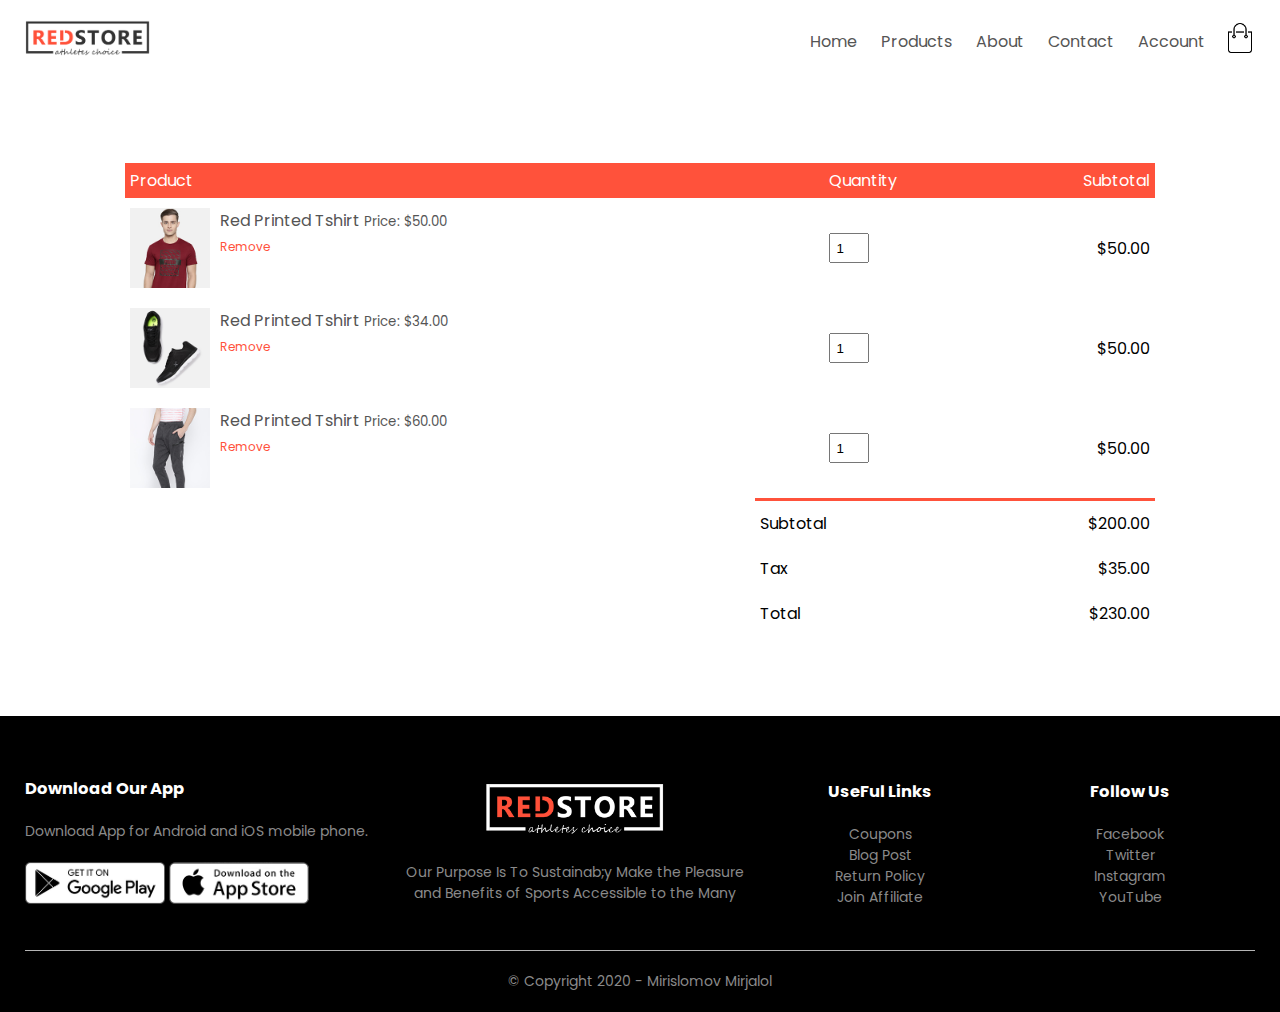
<file:  cart.html>
<!DOCTYPE html>
<html lang="en">

<head>
    <meta charset="UTF-8">
    <meta name="viewport" content="width=device-width, initial-scale=1.0">
    <title>Cart | RedStore</title>
    <link href="https://fonts.googleapis.com/css2?family=Poppins:wght@300;400;500;600;700&display=swap"
        rel="stylesheet">
    <link rel="stylesheet" href="https://stackpath.bootstrapcdn.com/font-awesome/4.7.0/css/font-awesome.min.css">
    <link rel="stylesheet" href="style.css">
</head>

<body>


    <div class="container">
        <div class="navbar">
            <div class="logo">
                <a href="./index.html"><img src="./images/logo.png" width="125px"></a>
            </div>
            <nav>
                <ul id="MenuItems">
                    <li><a href="./index.html">Home</a></li>
                    <li><a href="./product.html">Products</a></li>
                    <li><a href="#">About</a></li>
                    <li><a href="#">Contact</a></li>
                    <li><a href="./account.html">Account</a></li>
                </ul>
            </nav>
            <a href="./ cart.html"><img src="./images/cart.png" width="30px" height="30px" alt="" srcset=""></a>
            <img src="./images/menu.png" class="menu-icon" onclick="menutoggle()">
        </div>
    </div>

    <!-- cart items details -->

    <div class="small-container cart-page">
        <table>
            <tr>
                <th>Product</th>
                <th>Quantity</th>
                <th>Subtotal</th>
            </tr>
            <tr>
                <td>
                    <div class="cart-info">
                        <img src="./images/buy-1.jpg" alt="" srcset="">
                        <div>
                            <p>
                                Red Printed Tshirt
                                <small>
                                    Price: $50.00
                                </small>
                                <br>
                                <a href="">Remove</a>
                            </p>
                        </div>
                    </div>
                </td>
                <td>
                    <input value="1" type="number">
                </td>
                <td>
                    $50.00
                </td>
            </tr>
            <tr>
                <td>
                    <div class="cart-info">
                        <img src="./images/buy-2.jpg" alt="" srcset="">
                        <div>
                            <p>
                                Red Printed Tshirt
                                <small>
                                    Price: $34.00
                                </small>
                                <br>
                                <a href="">Remove</a>
                            </p>
                        </div>
                    </div>
                </td>
                <td>
                    <input value="1" type="number">
                </td>
                <td>
                    $50.00
                </td>
            </tr>
            <tr>
                <td>
                    <div class="cart-info">
                        <img src="./images/buy-3.jpg" alt="" srcset="">
                        <div>
                            <p>
                                Red Printed Tshirt
                                <small>
                                    Price: $60.00
                                </small>
                                <br>
                                <a href="">Remove</a>
                            </p>
                        </div>
                    </div>
                </td>
                <td>
                    <input value="1" type="number">
                </td>
                <td>
                    $50.00
                </td>
            </tr>
        </table>

        <div class="total-price">
            <table>
                <tr>
                    <td>
                        Subtotal
                    </td>
                    <td>
                        $200.00
                    </td>
                </tr>
                <tr>
                    <td>
                        Tax
                    </td>
                    <td>
                        $35.00
                    </td>
                </tr>
                <tr>
                    <td>
                        Total
                    </td>
                    <td>
                        $230.00
                    </td>
                </tr>
            </table>
        </div>



    </div>

    <!-- footer -->

    <div class="footer">
        <div class="container">
            <div class="row">
                <div class="footer-col-1">
                    <h3>Download Our App</h3>
                    <p>Download App for Android and iOS mobile phone.</p>
                    <div class="app-logo">
                        <img src="./images/play-store.png" alt="" srcset="">
                        <img src="./images/app-store.png" alt="" srcset="">
                    </div>
                </div>
                <div class="footer-col-2">
                    <img src="./images/logo-white.png" alt="" srcset="">
                    <p>Our Purpose Is To Sustainab;y Make the Pleasure and Benefits of Sports Accessible to the Many</p>
                </div>
                <div class="footer-col-3">
                    <h3>UseFul Links</h3>
                    <ul>
                        <li>Coupons</li>
                        <li>Blog Post</li>
                        <li>Return Policy</li>
                        <li>Join Affiliate</li>
                    </ul>
                </div>
                <div class="footer-col-4">
                    <h3>Follow Us</h3>
                    <ul>
                        <li>Facebook</li>
                        <li>Twitter</li>
                        <li>Instagram</li>
                        <li>YouTube</li>
                    </ul>
                </div>
            </div>
            <hr>
            <p class="copyright">© Copyright 2020 - Mirislomov Mirjalol</p>
        </div>
    </div>


    <script src="script.js" type="text/javascript"></script>
</body>

</html>
</file>
<file: style.css>
* {
    margin: 0;
    padding: 0;
    box-sizing: border-box;
}
body {
    font-family: 'Poppins', sans-serif;
}
.navbar {
    display: flex;
    align-items: center;
    padding: 20px 0;
}
nav {
    flex: 1;
    text-align: right;
}
nav ul {
    display: inline-block;
    list-style-type: none;
}
nav ul li {
    display: inline-block;
    margin-right: 20px;
}
a {
    text-decoration: none;
    color: #555;
}
p {
    color: #555;
}
.container {
    max-width: 1300px;
    margin: auto;
    padding-left: 25px;
    padding-right: 25px;
}
.row {
    display: flex;
    align-items: center;
    flex-wrap: wrap;
    justify-content: space-around;
}
.col-2 {
    flex-basis: 50%;
    min-width: 300px;
}
.col-2 img {
    max-width: 100%;
    padding: 50px 0;
}
.col-2 h1 {
    font-size: 50px;
    line-height: 60px;
    margin: 25px 0;
}
.btn {
    display: inline-block;
    background: #ff523b;
    color: #fff;
    padding: 8px 30px;
    margin: 30px 0;
    border-radius: 30px;
    transition: background 0.5s;
}
.header {
    background: #eeeeee;
}
.header .row {
    margin-top: 70px;
}
.btn:hover {
    background: #563434;
}
.categories {
    margin: 70px 0;
}
.col-3 {
    flex-basis: 30%;
    min-width: 250px;
    margin-bottom: 30px;
}
.col-3 img {
    width: 100%;
}
.small-container {
    max-width: 1080px;
    margin: auto;
    padding-left: 25px;
    padding-right: 25px;
}
.col-4 {
    flex-basis: 25%;
    padding: 10px;
    min-width: 200px;
    margin-bottom: 50px;
    transition: transform 0.5s;
}
.col-4 img {
    width: 100%;
}
.title {
    text-align: center;
    margin: 0 auto 80px;
    position: relative;
    line-height: 60px;
    color: #555;
}
.title::after {
    content: '';
    background: #ff523b;
    width: 80px;
    height: 5px;
    border-radius: 5px;
    position: absolute;
    bottom: 0;
    left: 50%;
    transform: translateX(-50%);
}
h4 {
    color: #555;
    font-weight: normal;
}.col-4 p {
    font-size: 14px;
}
.rating .fa {
    color: #ff523b;
}
.col-4:hover {
    transform: translateY(-5px);
}

/* offer */

.offer {
    background: #eeeeee;
    margin-top: 80px;
    padding: 30px 0;
}
.col-2 .offer-img {
    padding: 50px;
}
small {
    color: #555;
}

/* testimonial */

.testimonial {
    padding: 100px;
}
.testimonial .col-3 {
    text-align: center;
    padding: 40px 20px;
    box-shadow: 0 0 20px 0px rgba(0,0,0,0.1);
    cursor: pointer;
    transition: 0.5s;
}
.testimonial .col-3 img {
    width: 50%;
    margin-top: 20px;
    border-radius: 50%;
}
.testimonial .col-3:hover {
    transform: translateY(-10px);
}
.fa.da-quote-left {
    font-size: 34px;
    color: #ff523b;
}
.col-3 p {
    font-size: 12px;
    margin: 12px 0;
    color: #777;
}
.testimonial .col-3 h3 {
    font-weight: 600;
    color: #555;
    font-size: 16px;
}
/* brands */

.brands {
    margin: 100px auto;
}
.col-5 {
    width: 160px;
}
.col-5 img {
    width: 100%;
    cursor: pointer;
    filter: grayscale(100%);
    transition: all 0.5s;
}
.col-5 img:hover {
    filter: grayscale(0%);
}

/* Footer */

.footer {
    background: #000;
    color: #8a8a8a;
    font-size: 14px;
    padding: 60px 0 20px;
}
.footer p {
    color: #8a8a8a;
}
.footer h3 {
    color: #fff;
    margin-bottom: 20px;
}
.footer-col-1, .footer-col-2, .footer-col-3, .footer-col-4 {
    min-width: 250px;
    margin-bottom: 20px;
}
.footer-col-1 {
    flex-basis: 30%;
}
.footer-col-2 {
    flex: 1;
    text-align: center;
}
.footer-col-2 img{
    width: 180px;
    margin-bottom: 20px;
}
.footer-col-3, .footer-col-4 {
    flex-basis: 12%;
    text-align: center;
}
ul {
    list-style: none;
}
.app-logo {
    margin-top: 20px;
}
.app-logo img {
    width: 140px;
}
.footer hr {
    border: none;
    background: #b5b5b5;
    height: 1px;
    margin: 20px 0;
}
.copyright {
    text-align: center;
    
}
.menu-icon {
    width: 28px;
    margin-left: 20px;
    display: none;
}

/* media query for menu */

@media only screen and (max-width: 800px) {
    nav ul {
        position: absolute;
        top: 70px;
        left: 0;
        background: #333;
        width: 100%;
        overflow: hidden;
        transition: max-height 0.5s;
    }
    nav ul li {
        display: block;
        margin-right: 50px;
        margin-top: 10px;
        margin-bottom: 10px;
    }
    nav ul li a {
        color: #fff;
    }
    .menu-icon {
        display: block;
        cursor: pointer;
    }
}

/* all products page */
.row-2 {
    justify-content: space-between;
    margin: 100px auto 50px;
}
select {
    border: 1px solid #ff523b;
    padding: 5px;
}
select:focus {
    outline: none;
}
.page-btn {
    margin: 0 auto 80px;
}
.page-btn span {
    display: inline-block;
    border: 1px solid #ff523b;
    margin-left: 10px;
    width: 40px;
    height: 40px;
    text-align: center;
    line-height: 40px;
    cursor: pointer;
    transition: 0.3s;
}
.page-btn span:hover {
    background: #ff523b;
    color: #fff;
}

/* single-product */

.single-product {
    margin-top: 80px;
}
.single-product .col-2 img {
    padding: 0;
}
.single-product .col-2 {
    padding: 20px;
}
.single-product .col-2 h4 {
    margin: 20px 0; 
    font-size: 22px;
    font-weight: bold;
}
.single-product .col-2 select {
    display: block;
    padding: 10px;
    margin-top: 20px;
}
.single-product .col-2 input {
    width: 50px;
    height: 40px;
    padding-left: 10px;
    font-size: 20px;
    margin-right: 10px;
    border: 1px solid #ff523b;
}
input:focus {
    outline: none;
}
.single-product .fa {
    color: #ff523b;
    margin-left: 10px;
}

.small-img-row {
    display: flex;
    justify-content: space-between;
}
.small-img-col {
       flex-basis: 24%;
       cursor: pointer;
}



/* media query for less than 600 screen size */

@media only screen and (max-width: 600px) {
    .row {
        text-align: center;
    }
    .col-2, .col-3, .col-4 {
        flex-basis: 100%;
    }
    .single-product .row {
        text-align: left;
    }
    .single-product .col-2 {
        padding: 20px 0;
    }
    .single-product h1 {
        font-size: 26px;
        line-height: 32px;
    }
    .cart-info p {
        display: none;
    }
}

/* cart items */

.cart-page {
    margin: 80px auto;
}
table {
    width: 100%;
    border-collapse: collapse;
}
.cart-info {
    display: flex;
    flex-wrap: wrap;
}
th {
    text-align: left;
    padding: 5px;
    color: #fff;
    background: #ff523b;
    font-weight: normal;
}
td {
    padding: 10px 5px;
}
td input {
    width: 40px;
    height: 30px;
    padding: 5px;
}
td a {
    color: #ff523b;
    font-size: 12px;
}
td img {
    width: 80px;
    height: 80px;
    margin-right: 10px;
}
.total-price {
    display: flex;
    justify-content: flex-end;
}
.total-price table {
    border-top: 3px solid #ff523b;
    width: 100%;
    max-width: 400px;
}
td:last-child {
    text-align: right;
}
th:last-child {
    text-align: right;
}

/* account-page */

.account-page {
    padding: 50px 0px;
    background: #eeeeee;
}
.form-container {
    background: #fff;
    width: 300px;
    height: 400px;
    position: relative;
    text-align: center;
    padding: 20px 0;
    margin: auto;
    box-shadow: 0 0 20px 0px rgb(0, 0, 0,0.1);
    overflow: hidden;
}
.form-container span {
    font-weight: bold;
    padding: 0 10px;
    color: #555;
    cursor: pointer;
    width: 100px;
    display: inline-block;
}
.form-btn {
    display: inline-block;
}
.form-container form {
    max-width: 300px;
    padding: 0 20px;
    position: absolute;
    top: 130px;
    transition: transform 0.3s;
}
form input {
    width: 100%;
    height: 30px;
    margin: 10px 0;
    padding: 0 10px;
    border: 1px solid #ccc;
}
form .btn {
    width: 100%;
    border: none;
    margin: 10px 0;
}
form .btn:focus {
    outline: none;
}
#LoginForm {
    left: -300px;
}
#RegForm {
    left: 0;
}
form a {
    font-size: 12px;
}
#Indicator {
    width: 100px;
    border: none;
    background: #ff523b;
    height: 3px;
    margin-top: 8px;
    transform: translateX(150px);
    transition: transform 0.3s;
}
</file>
